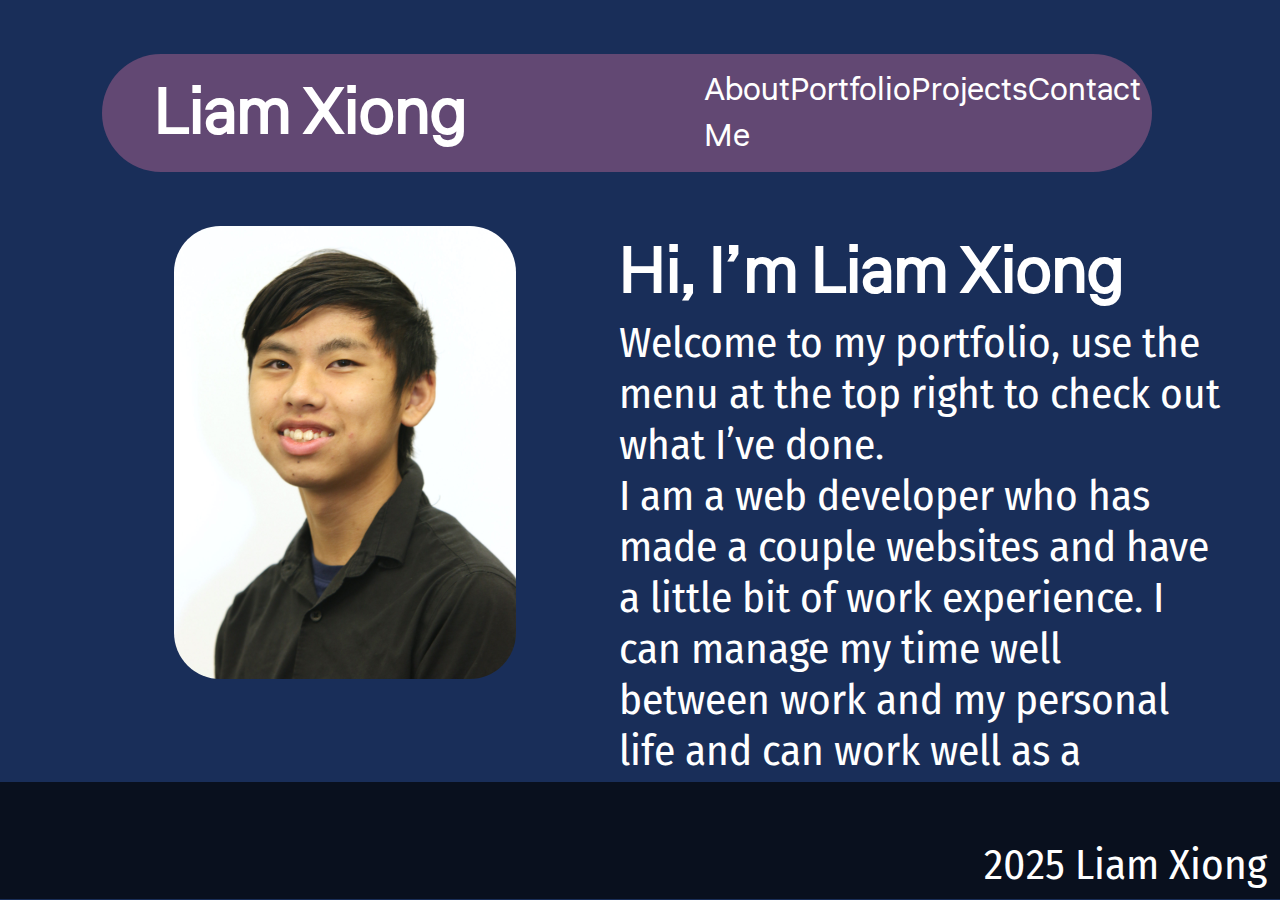
<file: index.html>
<!DOCTYPE html>
<html lang="en">
<head>
    <meta charset="UTF-8">
    <meta name="viewport" content="width=device-width, initial-scale=1.0">
    <link rel="icon" type="image/svg" href="images/favicon.svg">
    <link rel="preconnect" href="https://fonts.gstatic.com" crossorigin>
    <link href="https://fonts.googleapis.com/css2?family=Fira+Sans+Condensed&family=Liter&display=swap" rel="stylesheet">
    <link rel="stylesheet" href="style.css">
    <script defer src="script.js"></script>
    <title>Liam Xiong</title>
</head>
<body>
    <header>
        <a href="index.html" id="homeLink"><h1>Liam Xiong</h1></a>
        <nav>
            <a href="about-me.html">About Me</a>
            <a href="portfolio.html">Portfolio</a>
            <a href="projects.html">Projects</a>
            <a href="contact.html">Contact</a>
        </nav>
    </header>

    <main id="indexMain">
        <img src="images/self-photo.svg" id="selfPhoto">
        <article id="indexText">
            <h3>Hi, I’m Liam Xiong</h3>
            <p>Welcome to my portfolio, use the menu at the top right to check out what I’ve done.</p>
            <p>I am a web developer who has made a couple websites and have a little bit of work experience. I can manage my time well between work and my personal life and can work well as a teammate. I would say I am pretty sufficient in HTML & CSS.</p>
        </article>
    </main>

    <footer>
        <p id="footerText">2025 Liam Xiong</p>
    </footer>
</body>
</html>
</file>
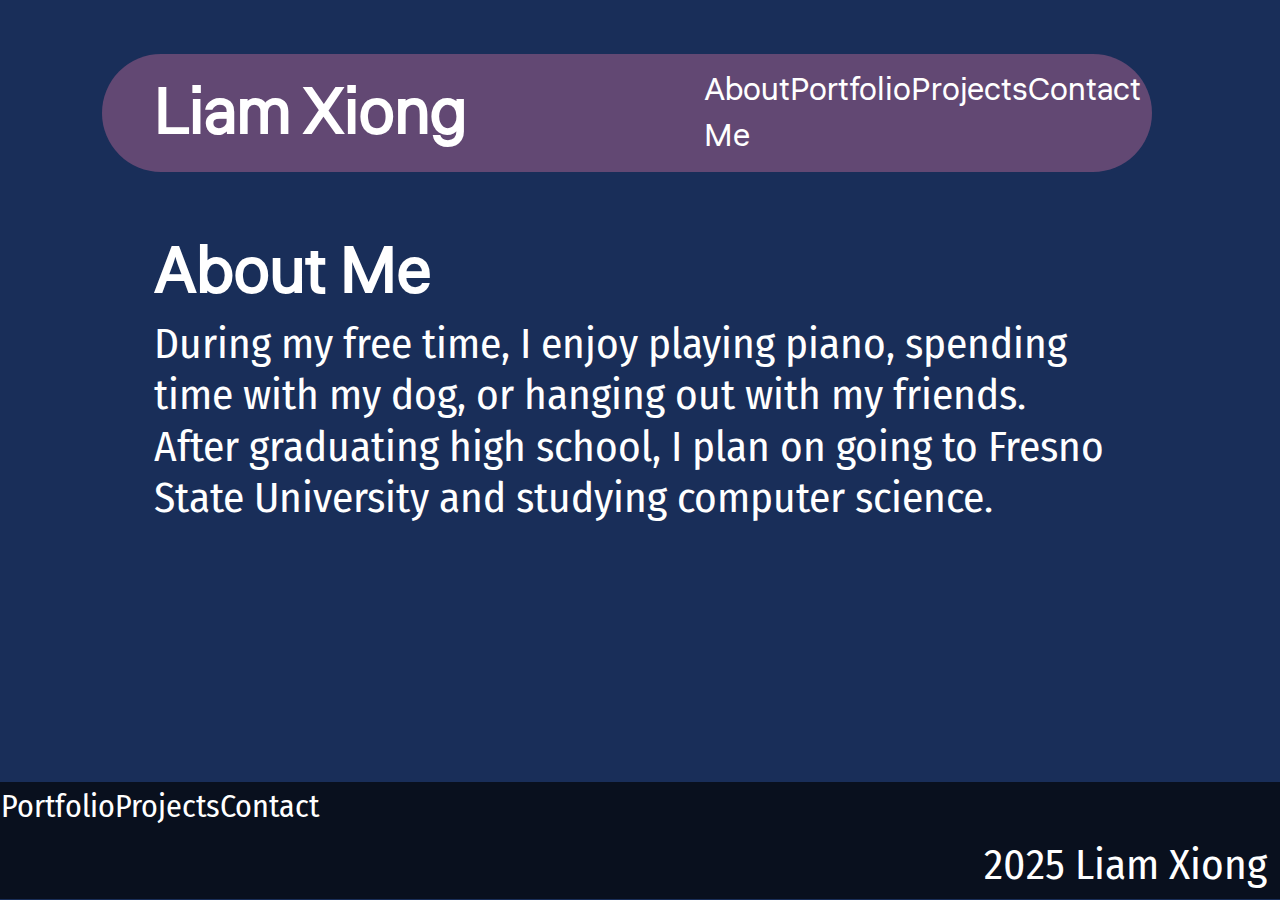
<file: about-me.html>
<!DOCTYPE html>
<html lang="en">
<head>
    <meta charset="UTF-8">
    <meta name="viewport" content="width=device-width, initial-scale=1.0">
    <link rel="stylesheet" href="style.css">
    <link rel="icon" type="image/svg" href="images/favicon.svg">
    <link rel="preconnect" href="https://fonts.googleapis.com">
    <link rel="preconnect" href="https://fonts.gstatic.com" crossorigin>
    <link href="https://fonts.googleapis.com/css2?family=Fira+Sans+Condensed&family=Liter&display=swap" rel="stylesheet">
    <script defer src="script.js"></script>
    <title>Liam Xiong</title>
</head>
<body>
    <header>
        <a href="index.html" id="homeLink"><h1>Liam Xiong</h1></a>
        <nav>
            <a href="about-me.html">About Me</a>
            <a href="portfolio.html">Portfolio</a>
            <a href="projects.html">Projects</a>
            <a href="contact.html">Contact</a>
        </nav>
    </header>
    <main id="aboutMain">
        <h3 class>About Me</h3>
        <p>During my free time, I enjoy playing piano, spending time with my dog, or hanging out with my friends.</p>
        <p>After graduating high school, I plan on going to Fresno State University and studying computer science.</p>
    </main>
    <footer id="aboutFooter">
        <nav id="footerNav">
            <a href="about-me.html">About Me</a>
            <a href="portfolio.html">Portfolio</a>
            <a href="projects.html">Projects</a>
            <a href="contact.html">Contact</a>
        </nav>
        <p id="footerText">2025 Liam Xiong</p>
    </footer>
</body>
</html>
</file>
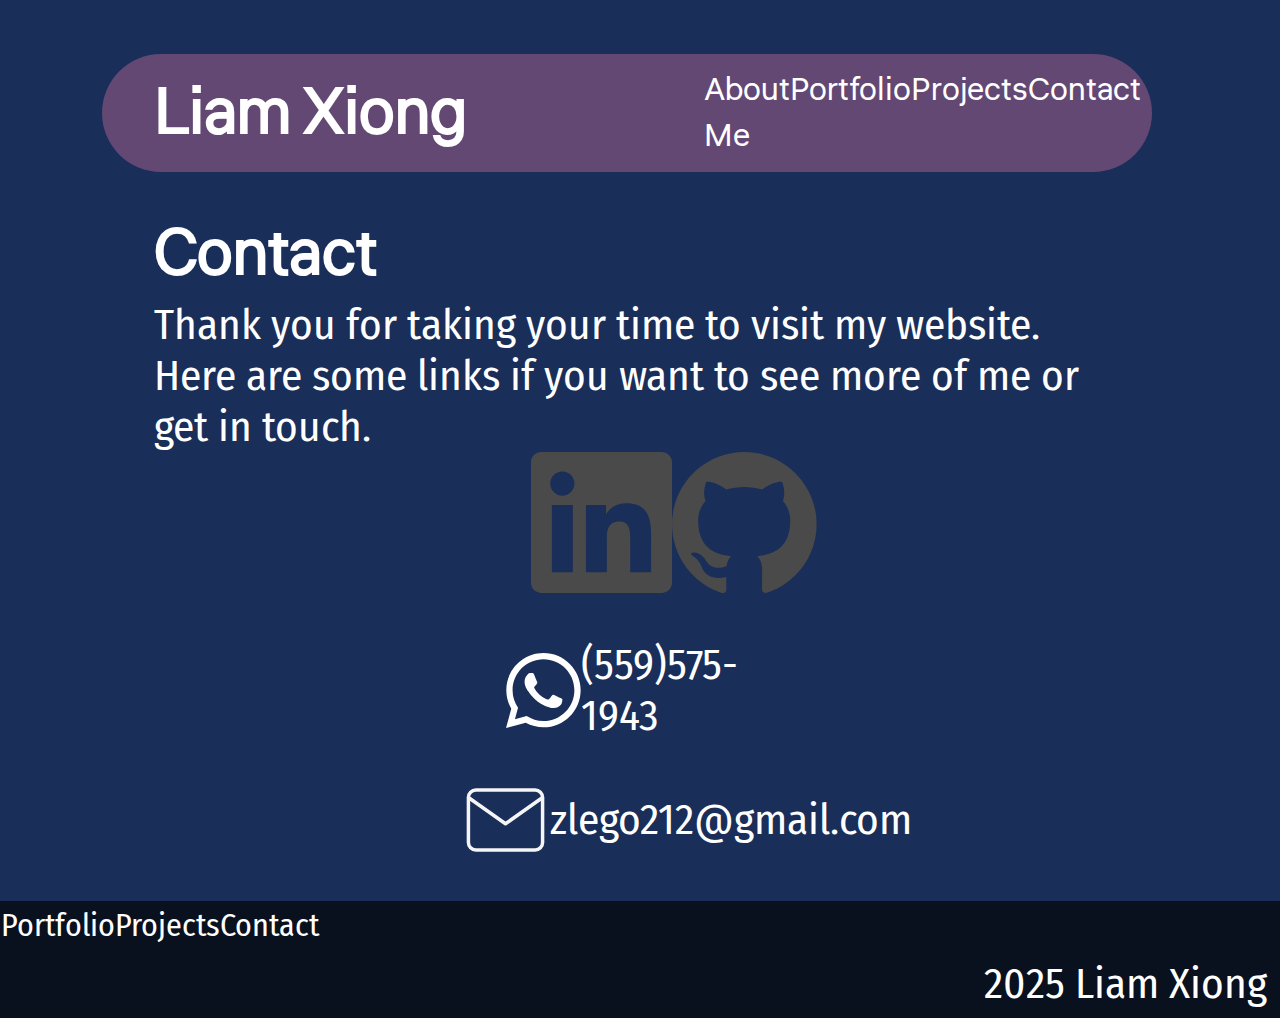
<file: contact.html>
<!DOCTYPE html>
<html lang="en">
<head>
    <meta charset="UTF-8">
    <meta name="viewport" content="width=device-width, initial-scale=1.0">
    <link rel="icon" type="image/svg" href="images/favicon.svg">
    <link rel="preconnect" href="https://fonts.gstatic.com" crossorigin>
    <link href="https://fonts.googleapis.com/css2?family=Fira+Sans+Condensed&family=Liter&display=swap" rel="stylesheet">
    <script defer src="script.js"></script>
    <link rel="stylesheet" href="style.css">
    <title>Liam Xiong</title>
</head>
<body>
    <header>
        <a href="index.html" id="homeLink"><h1>Liam Xiong</h1></a>
        <nav>
            <a href="about-me.html">About Me</a>
            <a href="portfolio.html">Portfolio</a>
            <a href="projects.html">Projects</a>
            <a href="contact.html">Contact</a>
        </nav>
    </header>

    <main id="contactMain">
        <article id="contactText">
        <h3>Contact</h3>
            <p>Thank you for taking your time to visit my website.<br>
            Here are some links if you want to see more of me or get in touch.</p>
        </article>
            
        <section id="contactSection">
            <article id="contactImg">
                <a target="_blank" rel="noopener noreferrer"><img class="contactImgs" src="images/linkedin.svg"></a>
                <a target="_blank" rel="noopener noreferrer" href="https://github.com/LimboLam"><img class="contactImgs" src="images/github.svg"></a>
            </article>

            <article id="contactPhone">
                <img src="images/phone.svg" id="phoneImg">
                <p>(559)575-1943</p>
            </article>

            <article id="contactEmail">
                <img src="images/email.svg" id="emailImg">
                <p>zlego212@gmail.com</p>
            </article>
        </section>
    </main>

    <footer id="contactFooter">
        <nav id="footerNav">
            <a href="about-me.html">About Me</a>
            <a href="portfolio.html">Portfolio</a>
            <a href="projects.html">Projects</a>
            <a href="contact.html">Contact</a>
        </nav>
        <p id="footerText">2025 Liam Xiong</p>
    </footer>
</body>
</html>
</file>
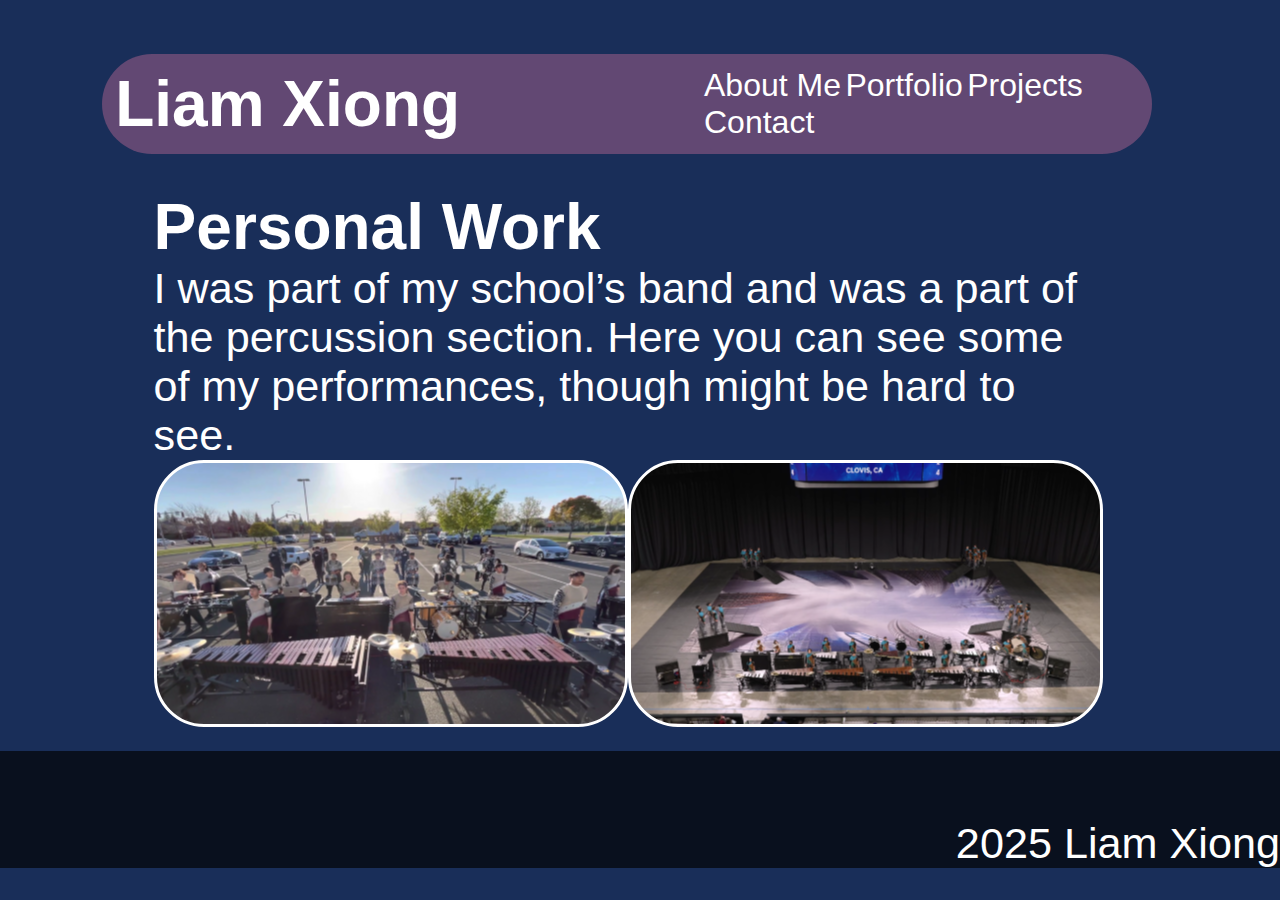
<file: personal.html>
<!DOCTYPE html>
<html lang="en">
<head>
    <meta charset="UTF-8">
    <meta name="viewport" content="width=device-width, initial-scale=1.0">
    <link rel="icon" type="image/svg" href="images/favicon.svg">
    <link rel="stylesheet" href="style.css">
    <title>Liam Xiong</title>
</head>
<body>
    <header>
        <a  href="index.html"><h1>Liam Xiong</h1></a>
        <nav>
            <div class="menu" id="menu">
                <a href="about-me.html">About Me</a>
                <a href="portfolio.html">Portfolio</a>
                <a href="projects.html">Projects</a>
                <a href="contact.html">Contact</a>
            </div>
        </nav>
    </header>

    <main id="personalMain">
        <article id="personalText">
            <h3>Personal Work</h3>
            <p>I was part of my school’s band and was a part of the percussion section. Here you can see some of my performances, though might be hard to see.</p>
        </article>

        <article id="personalImg">
            <img src="images/music1.svg">
            <img src="images/music2.svg">
        </article>
    </main>

    <footer>
        <p>2025 Liam Xiong</p>
    </footer>
</body>
</html>
</file>
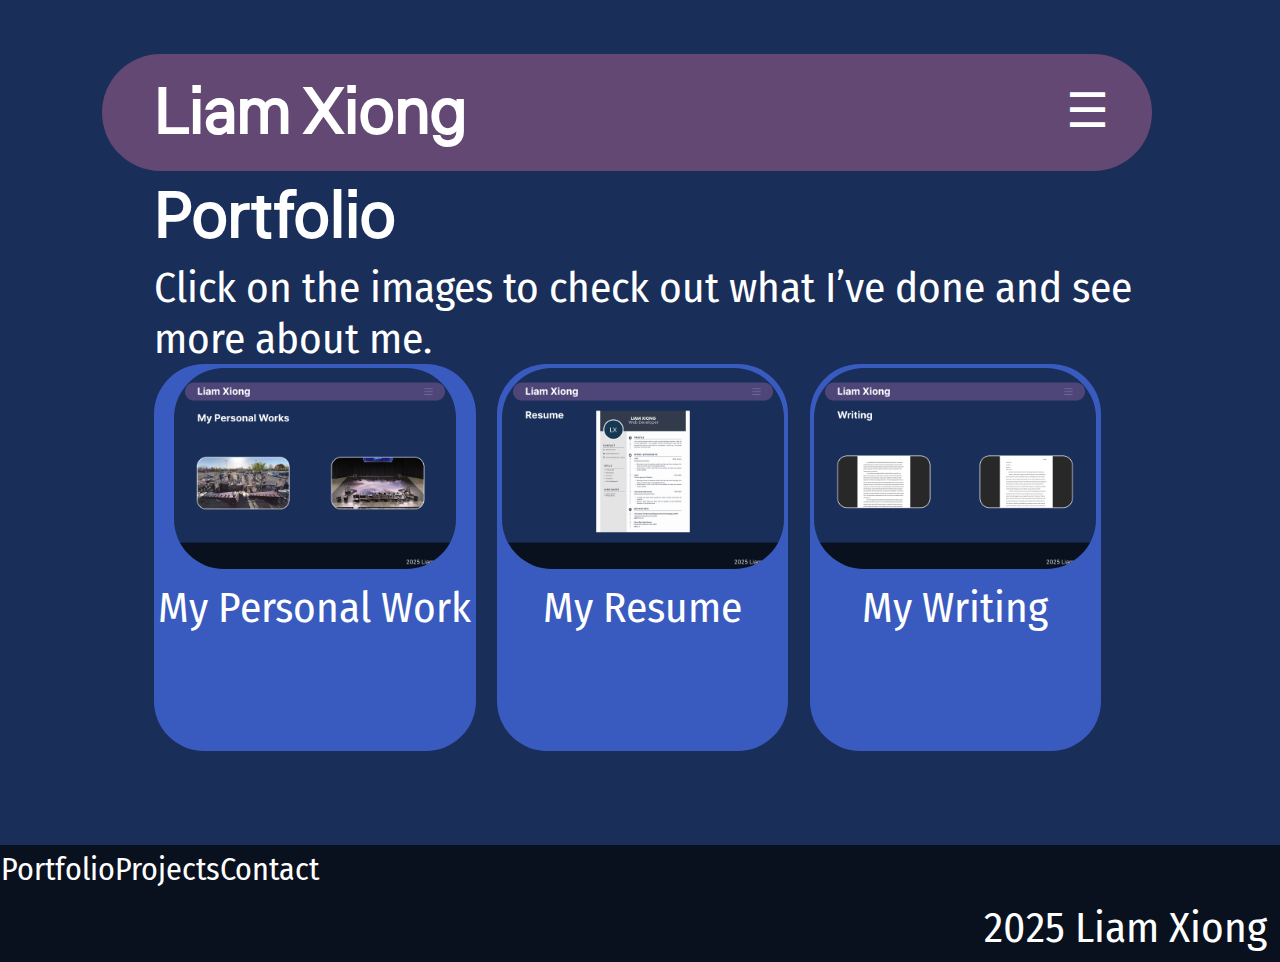
<file: portfolio.html>
<!DOCTYPE html>
<html lang="en">
<head>
    <meta charset="UTF-8">
    <meta name="viewport" content="width=device-width, initial-scale=1.0">
    <link rel="icon" type="image/svg" href="images/favicon.svg">
    <link rel="preconnect" href="https://fonts.gstatic.com" crossorigin>
    <link href="https://fonts.googleapis.com/css2?family=Fira+Sans+Condensed&family=Liter&display=swap" rel="stylesheet">
    <link rel="stylesheet" href="style.css">
    <script defer src="script.js"></script>
    <title>Liam Xiong</title>
</head>
<body id="portfolioBody">
    <header>
        <a href="index.html" id="homeLink"><h1>Liam Xiong</h1></a>
        <button class="open-btn" onclick="openMenu()">☰</button>

        <nav id="mySideMenu" class="side-menu">
            <span class="close-btn" onclick="closeMenu()">&times;</span>
            <a href="about-me.html">About Me</a>
            <a href="portfolio.html">Portfolio</a>
            <a href="projects.html">Projects</a>
            <a href="contact.html">Contact</a>
        </nav>
    </header>

    <main id="portfolioMain">
        <article id="portfolioText">
            <h3>Portfolio</h3>
            <p>Click on the images to check out what I’ve done and see more about me.</p>
        </article>

        <section id="portfolioSection">
            <article class="portfolioArticle">
                <a href="personal.html"><img src="images/personal-work.jpg" class="portfolioImg"></a>
                <p>My Personal Work</p>
            </article>

            <article class="portfolioArticle">
                <a href="resume.html"><img src="images/resume-page.jpg" class="portfolioImg"></a>
                <p>My Resume</p>
            </article>

            <article class="portfolioArticle">
                <a href="writing.html"><img src="images/writing.jpg" class="portfolioImg"></a>
                <p>My Writing</p>
            </article>
        </section>
    </main>

    <footer id="portfolioFooter">
        <nav id="footerNav">
            <a href="about-me.html">About Me</a>
            <a href="portfolio.html">Portfolio</a>
            <a href="projects.html">Projects</a>
            <a href="contact.html">Contact</a>
        </nav>
        <p id="footerText">2025 Liam Xiong</p>
    </footer>
</body>
</html>
</file>
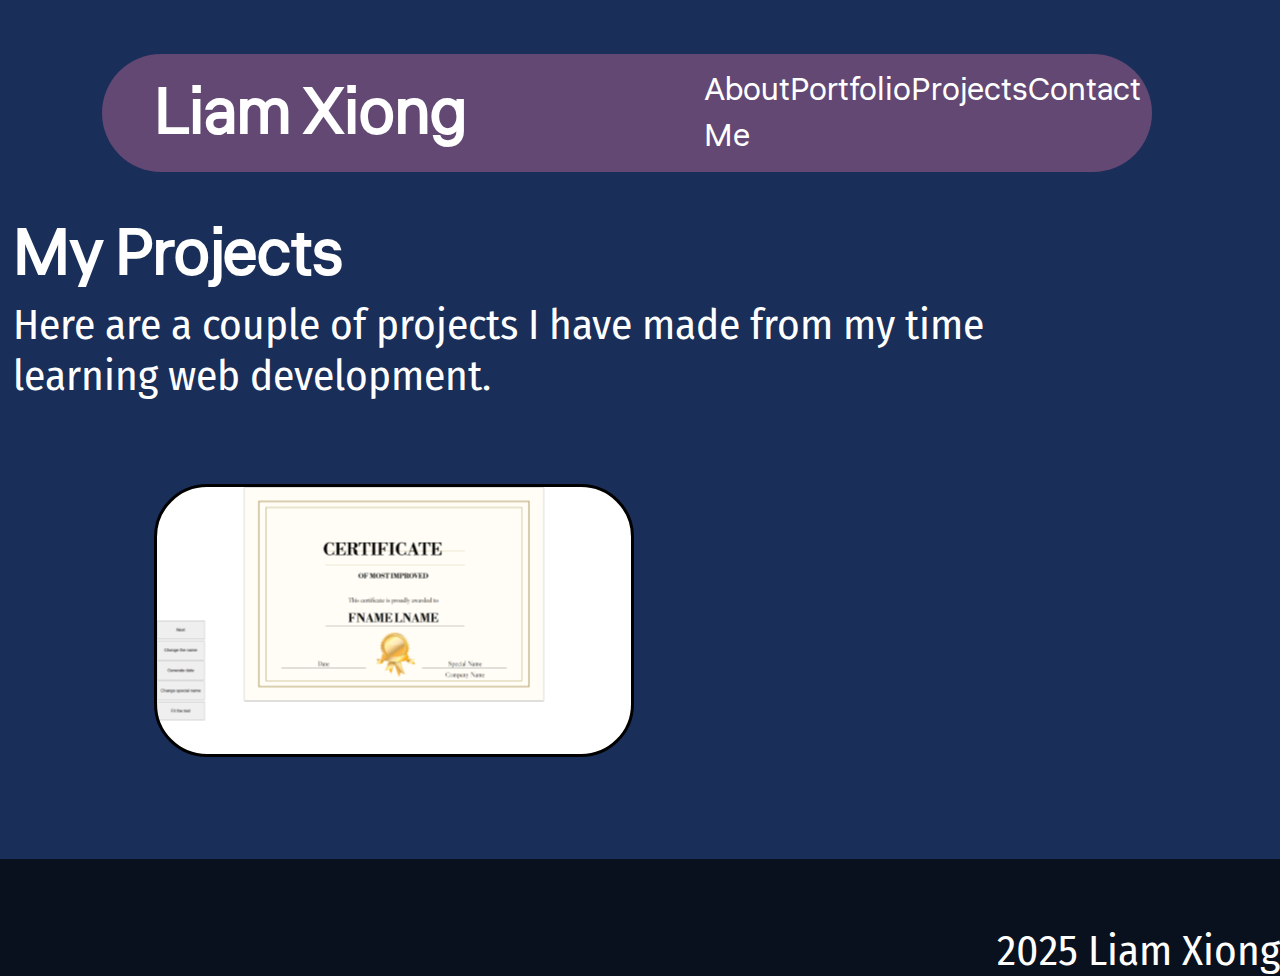
<file: projects.html>
<!DOCTYPE html>
<html lang="en">
<head>
    <meta charset="UTF-8">
    <meta name="viewport" content="width=device-width, initial-scale=1.0">
    <link rel="icon" type="image/svg" href="images/favicon.svg">
    <link rel="preconnect" href="https://fonts.gstatic.com" crossorigin>
    <link href="https://fonts.googleapis.com/css2?family=Fira+Sans+Condensed&family=Liter&display=swap" rel="stylesheet">
    <link rel="stylesheet" href="style.css">
    <script defer src="script.js"></script>
    <title>Liam Xiong</title>
</head>
<body>
    <header>
        <a href="index.html" id="homeLink"><h1>Liam Xiong</h1></a>
        <nav>
            <a href="about-me.html">About Me</a>
            <a href="portfolio.html">Portfolio</a>
            <a href="projects.html">Projects</a>
            <a href="contact.html">Contact</a>
        </nav>
    </header>

    <main id="projectsMain">
        <article id="projectMain">
            <h3>My Projects</h3>
            <p>Here are a couple of projects I have made from my time learning web development.</p>
        </article>

        <article id="projectImg">
            <img src="images/certificate.svg">
        </article>
    </main>

    <footer>
        <p>2025 Liam Xiong</p>
    </footer>
</body>
</html>
</file>
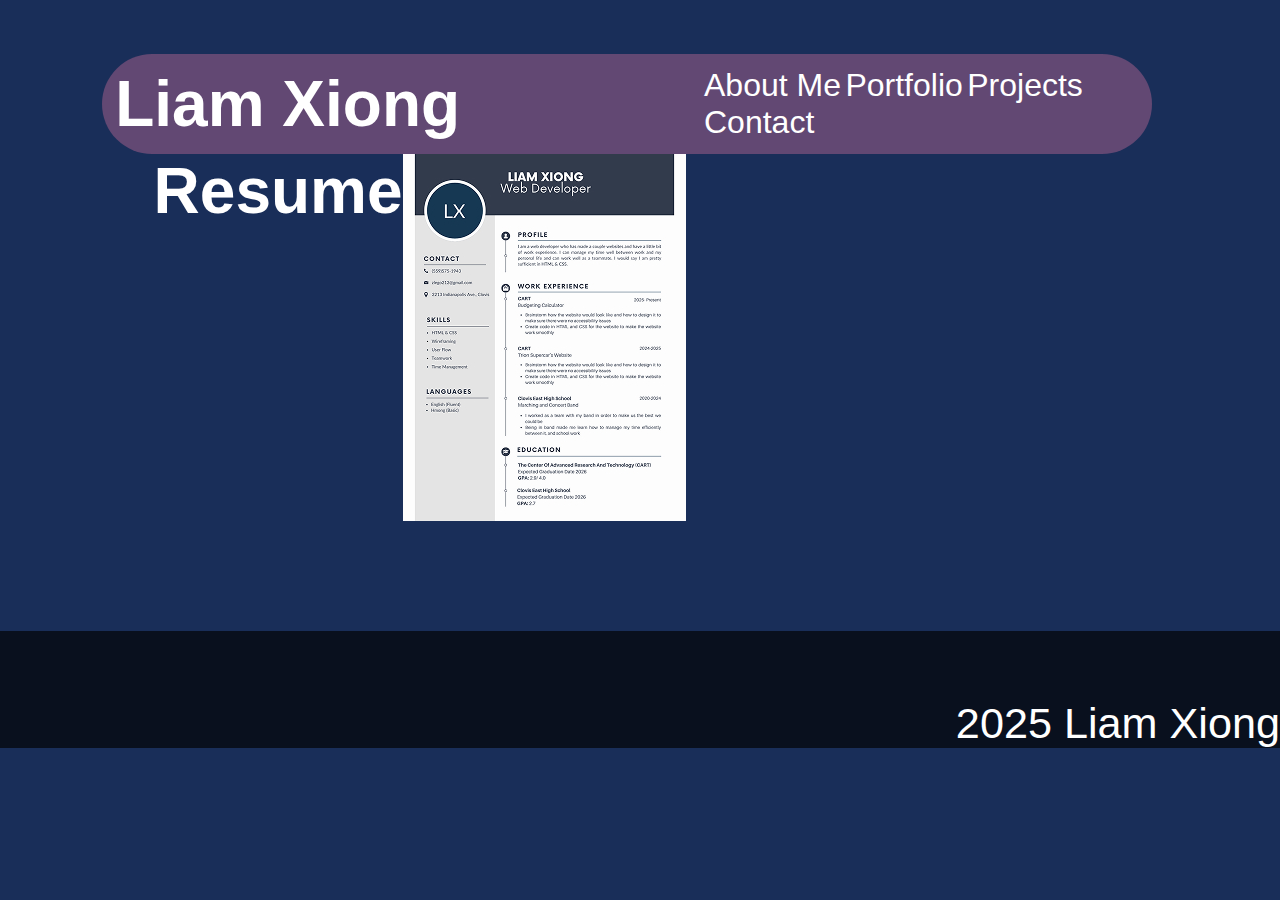
<file: resume.html>
<!DOCTYPE html>
<html lang="en">
<head>
    <meta charset="UTF-8">
    <meta name="viewport" content="width=device-width, initial-scale=1.0">
    <link rel="icon" type="image/svg" href="images/favicon.svg">
    <link rel="stylesheet" href="style.css">
    <title>Liam Xiong</title>
</head>
<body>
    <header>
        <a  href="index.html"><h1>Liam Xiong</h1></a>
        <nav>
            <div class="menu" id="menu">
                <a href="about-me.html">About Me</a>
                <a href="portfolio.html">Portfolio</a>
                <a href="projects.html">Projects</a>
                <a href="contact.html">Contact</a>
            </div>
        </nav>
    </header>

    <main id="resumeMain">
        <h3>Resume</h3>

        <a href="https://acrobat.adobe.com/id/urn:aaid:sc:VA6C2:ebd55403-5d81-4988-a100-61b3e35056ed"><img src="images/resume.jpg"></a>
    </main>

    <footer>
        <p>2025 Liam Xiong</p>
    </footer>
</body>
</html>
</file>
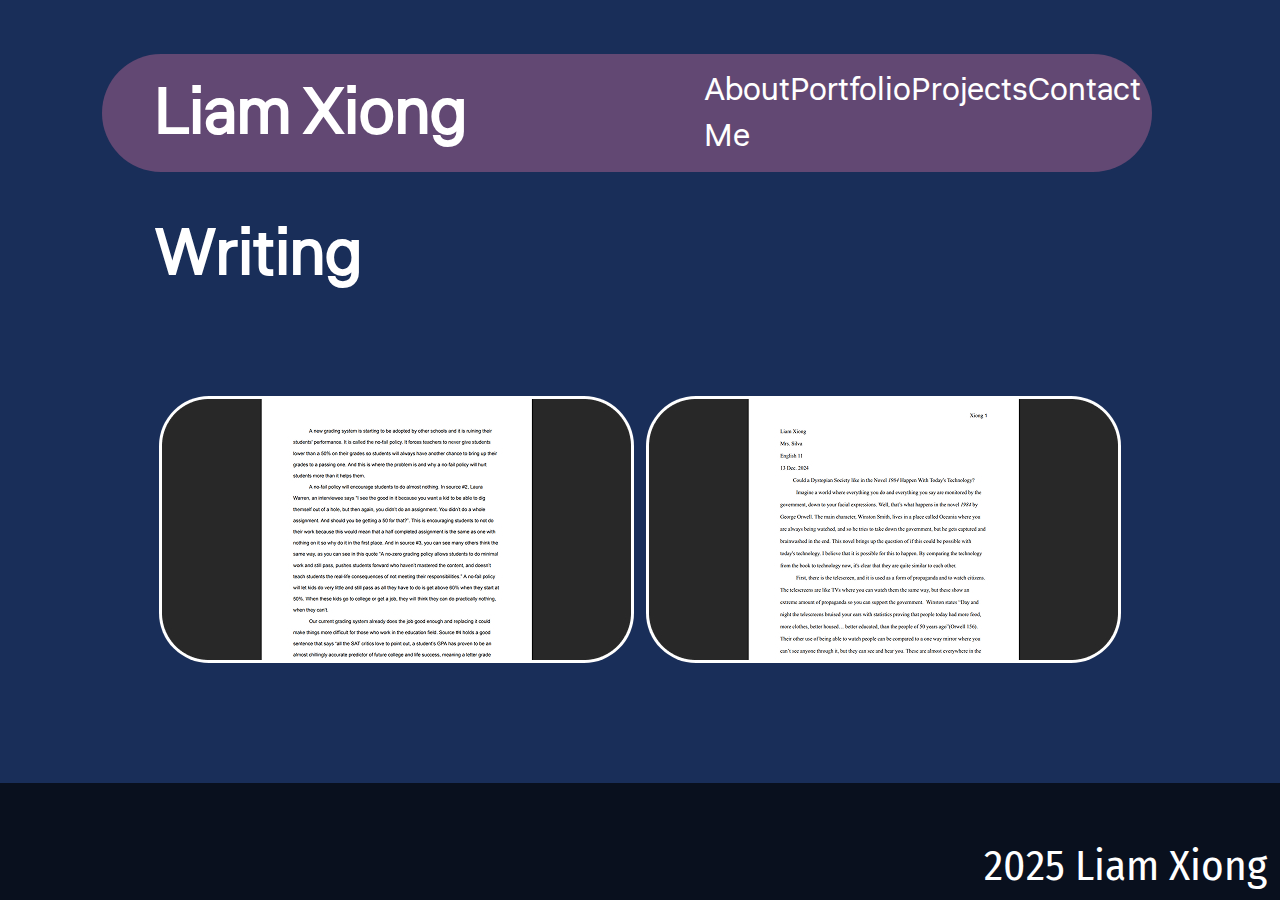
<file: writing.html>
<!DOCTYPE html>
<html lang="en">
<head>
    <meta charset="UTF-8">
    <meta name="viewport" content="width=device-width, initial-scale=1.0">
    <link rel="icon" type="image/svg" href="images/favicon.svg">
    <link rel="preconnect" href="https://fonts.gstatic.com" crossorigin>
    <link href="https://fonts.googleapis.com/css2?family=Fira+Sans+Condensed&family=Liter&display=swap" rel="stylesheet">
    <link rel="stylesheet" href="style.css">
    <script defer src="script.js"></script>
    <title>Liam Xiong</title>
</head>
<body>
    <header>
        <a href="index.html" id="homeLink"><h1>Liam Xiong</h1></a>
        <nav>
            <a href="about-me.html">About Me</a>
            <a href="portfolio.html">Portfolio</a>
            <a href="projects.html">Projects</a>
            <a href="contact.html">Contact</a>
        </nav>
    </header>

    <main id="writingMain">
        <h3>Writing</h3>

        <article id="writingArticle">
            <a href="https://acrobat.adobe.com/id/urn:aaid:sc:VA6C2:8f116062-c05d-4a67-9509-bf65c66217b4" target="_blank" rel="noopener noreferrer"><img src="images/writing1.jpg" class="writingImg"></a>
            <a href="https://acrobat.adobe.com/id/urn:aaid:sc:VA6C2:975885bf-039a-4407-bd61-40fa6908c9a4" target="_blank" rel="noopener noreferrer"><img src="images/writing2.jpg" class="writingImg"></a>
        </article>
    </main>

    <footer id="writingFooter">
        <p id="footerText">2025 Liam Xiong</p>
    </footer>
</body>
</html>
</file>
<file: style.css>
.liter-regular {
    font-family: "Liter", sans-serif;
    font-weight: 400;
    font-style: normal;
}

.fira-sans-condensed-regular {
    font-family: "Fira Sans Condensed", sans-serif;
    font-weight: 400;
    font-style: normal;
}

* {
    color: white;
    text-decoration: none;
    font-family: "Liter", sans-serif;
    font-weight: 400;
    font-style: normal;
    margin: 0;
}

body {
    background: #192E59;
    margin-top: 6vh;
    height: 94vh;
}

header {
    background: #624873;
    display: flex;
    justify-content: space-between;
    align-items: center;
    border-radius: 107px;
    padding: 1%;
    width: 80vw;
    position: relative;
    left: 8vw;
}

p {
    font-family: "Fira Sans Condensed", sans-serif;
    font-weight: 400;
    font-style: normal;
    font-size: 2.7rem;
}

nav {
    display: flex;
    justify-content: space-evenly;
    width: 32vw;
    position: relative;
    right: 2vw;
}

a {
    font-size: 2rem;
    transition: 0.2s;
}

nav a {
    z-index: 3;
}

nav a:hover {
    background-color: #575757;
}

#homeLink {
    font-size: 2rem;
    font-weight: bold;
    margin-left: 3vw;
    transition: 0.2s;
}

#homeLink:hover {
    background-color: #745489;;
}

h1, h3 {
    font-weight: bold;
}

h3 {
    font-size: 4rem;
}

main {
    display: flex;
    width: 76vw;
    position: relative;
    left: 12vw;
}

#indexMain {
    margin-top: 6vh;
    left: 8vh;
    width: 83vw;
}

#indexText {
    display: flex;
    flex-direction: column;
    width: 47vw;
    position: relative;
    left: 16vw;
    justify-content: space-between;
    height: 44vh;
}

#aboutMain {
    display: flex;
    flex-direction: column;
    width: 77vw;
    position: relative;
    left: 12vw;
    margin-top: 6vh;
    justify-content: space-between;
    height: 33vh;
}

#portfolioMain {
    flex-direction: column;
    width: 78vw;
    position: relative;
    left: 12vw;
}

 #projectsMain {
    flex-direction: column;
    margin-top: 4vh;
    justify-content: space-between;
    height: 61vh;
    left: 1vw;
}

#portfolioSection {
    display: flex;
    flex-direction: row;
    justify-content: space-between;
    width: 74vw;
    z-index: 1;
}

#projectText {
    width: 76vw;
    position: relative;
    left: 11vw;
}

.portfolioArticle {
    background: #395BBF;
    padding: 0.5%;
    border-radius: 50px;
    display: flex;
    flex-direction: column;
    align-items: center;
    height: 42vh;
}

.portfolioImg {
    width: 22vw;
    border-radius: 50px;
}

#projectImg {
    display: flex;
    flex-direction: row;
    width: 76vw;
    justify-content: space-between;
    position: relative;
    left: 11vw;
    z-index: 1;
}

.projectClass {
    background: #395BBF;
    padding: 0.5%;
    border-radius: 50px;
    display: flex;
    flex-direction: column;
    align-items: center;
    height: 42vh;
    width: 22vw;
}

.projectImgs {
    width: 22vw;
}

.projectP {
    width: 20vw;
    text-align: center;
}

#selfPhoto {
    position: relative;
    left: 8vw;
    width: 38vh;
}

footer {
    background: #09101E;
    height: 13vh;
    position: relative;
    bottom: -11.4vh;
    display: flex;
    justify-content: flex-end;
    align-items: flex-end;
}

#footerNav {
    position: relative;
    right: 52vw;
    bottom: 4vh;
}

#footerNav a {
    font-family: "Fira Sans Condensed", sans-serif;
    font-weight: 400;
    font-style: normal;
}

#footerText {
    width: fit-content;
    margin-right: 1vw;
    margin-bottom: 1vh;
    z-index: 3;
}

#aboutFooter {
    bottom: -28.8vh;
}

#portfolioFooter {
    bottom: -10.4vh;
}

#projectFooter {
    bottom: -3vh;
}

/* Contact */

#contactMain {
    flex-direction: column;
    margin-top: 4vh;
    justify-content: space-between;
    height: 73vh;
}

#contactImg {
    display: flex;
    justify-content: space-between;
    width: 17vw;
}

button {
    background: #192E59;
    width: 6vw;
    position: relative;
    left: 27vw;
    border-radius: 7px;
}

#contactPhone {
    display: flex;
    justify-content: space-between;
    width: 21vw;
    align-items: center;
}

#contactEmail {
    display: flex;
    flex-direction: row;
    align-items: center;
    justify-content: space-between;
    width: 28vw;
}

#emailImg {
    width: 7vw;
}

#phoneImg {
    width: 7vw;
}

#contactSection {
    display: flex;
    flex-direction: column;
    justify-content: space-between;
    align-items: center;
    height: 51vh;
}

#contactFooter {
    bottom: -4vh;
}

/* Personal */

#personalMain {
    flex-direction: column;
    width: 74vw;
    position: relative;
    left: 12vw;
    margin-top: 4vh;
    justify-content: space-between;
    height: 51vh;
}

#personalImg {
    display: flex;
    justify-content: space-around;
}

#personalFooter {
    bottom: -13vh;
}

/* Resume */

#resumeImg {
    width: 18vw;
}

#resumeFooter {
    bottom: -19.8vh;
}

#resumeLink {
    margin-left: 17vw;
    position: relative;
    top: 13vh;
}

/* Writing */

.writingImg{
    border-radius: 50px;
}

#writingMain {
    flex-direction: column;
    margin-top: 4vh;
    justify-content: space-between;
    height: 52vh;

}

#writingArticle {
    display: flex;
    justify-content: space-around;
}

#writingFooter {
    bottom: -11.9vh;
}

/* Menu */

.side-menu {
    height: 30%;
    padding-bottom: 70%;
    width: 0;
    position: fixed;
    top: 0;
    right: 0;
    background-color: #09101E;
    overflow-x: hidden;
    transition: 0.3s;
    padding-top: 60px;
    display: flex;
    flex-direction: column;
    z-index: 2;
}

.side-menu a {
    padding: 10px 20px;
    text-decoration: none;
    font-size: 18px;
    color: white;
    display: block;
    transition: 0.2s;
    font-family: "Fira Sans Condensed", sans-serif;
    font-weight: 400;
    font-style: normal;
    font-size: 1.7rem;
    z-index: 3;
}

.side-menu a:hover {
    background-color: #575757;
}

.close-btn {
    position: absolute;
    top: 2vh;
    right: 1.5vw;
    font-size: 2.5rem;
    color: white;
    cursor: pointer;
    z-index: 3;
}

.open-btn {
    font-size: 3rem;
    cursor: pointer;
    background-color: transparent;
    color: white;
    padding: 10px 15px;
    border: none;
    left: -1vw;
    transition: 0.2s;
}

  .open-btn:hover {
    background-color: #745489;
}
</file>
